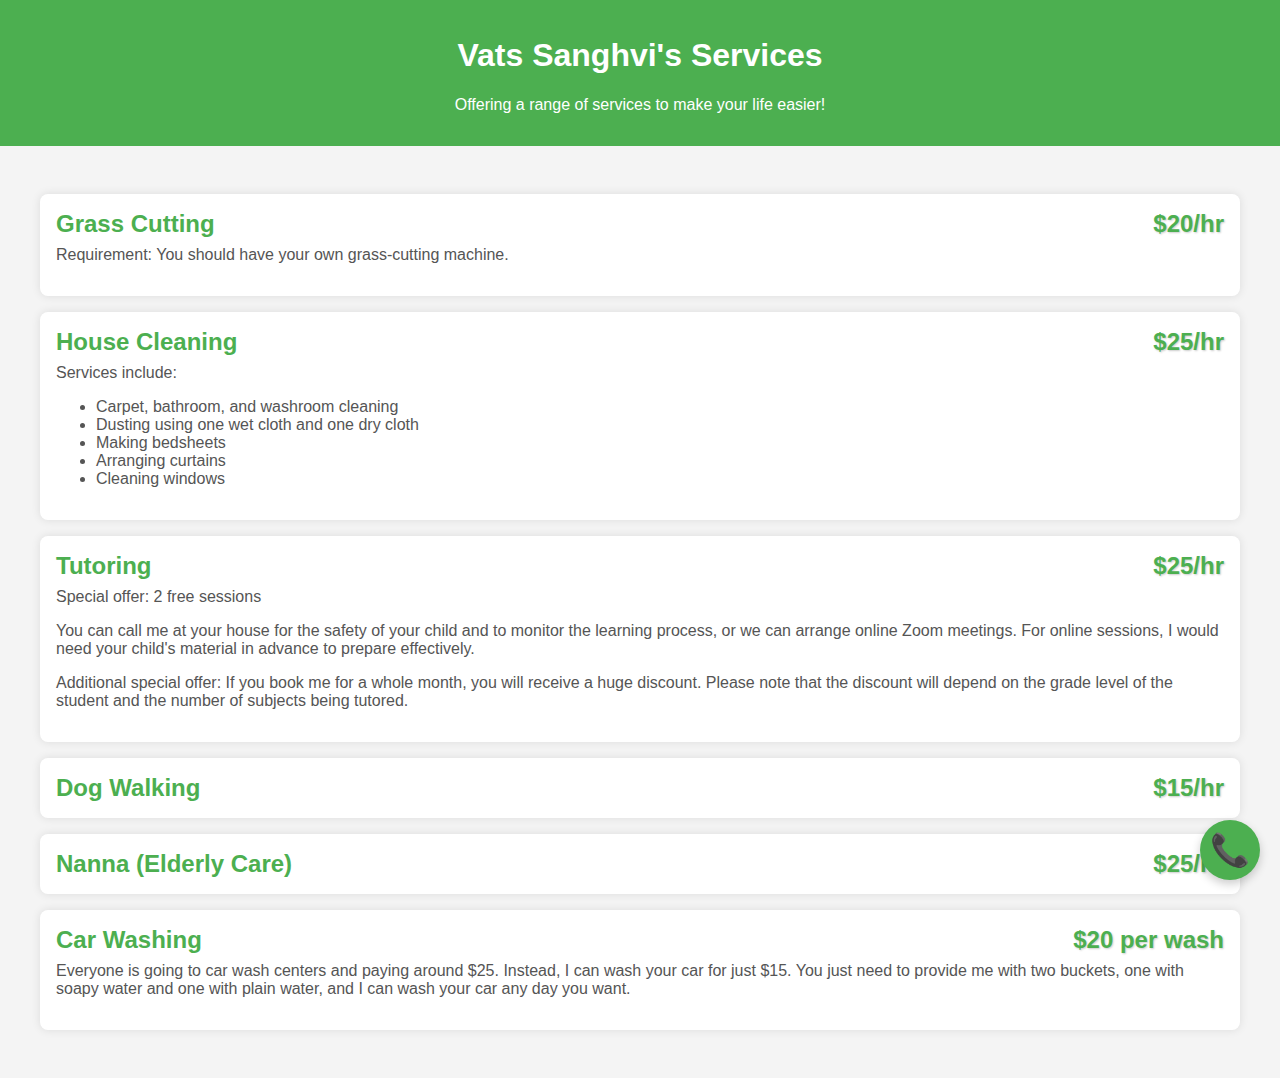
<file: index.html>
<!DOCTYPE html>
<html lang="en">
<head>
    <meta charset="UTF-8">
    <meta name="viewport" content="width=device-width, initial-scale=1.0">
    <title>Vats Sanghvi's Services</title>
    <link rel="stylesheet" href="styles.css">
</head>
<body>
    <header>
        <h1>Vats Sanghvi's Services</h1>
        <p>Offering a range of services to make your life easier!</p>
    </header>
    <div class="container">
        <div class="service">
            <div class="service-header">
                <h2>Grass Cutting</h2>
                <span class="price">$20/hr</span>
            </div>
            <p class="details">Requirement: You should have your own grass-cutting machine.</p>
        </div>
        <div class="service">
            <div class="service-header">
                <h2>House Cleaning</h2>
                <span class="price">$25/hr</span>
            </div>
            <p class="details">Services include:</p>
            <ul class="details">
                <li>Carpet, bathroom, and washroom cleaning</li>
                <li>Dusting using one wet cloth and one dry cloth</li>
                <li>Making bedsheets</li>
                <li>Arranging curtains</li>
                <li>Cleaning windows</li>
            </ul>
        </div>
        <div class="service">
            <div class="service-header">
                <h2>Tutoring</h2>
                <span class="price">$25/hr</span>
            </div>
            <p class="details">Special offer: 2 free sessions</p>
            <p class="details">
                You can call me at your house for the safety of your child and to monitor the learning process, 
                or we can arrange online Zoom meetings. For online sessions, I would need your child's material 
                in advance to prepare effectively.
            </p>
            <p class="details">
                Additional special offer: If you book me for a whole month, you will receive a huge discount. 
                Please note that the discount will depend on the grade level of the student and the number of subjects 
                being tutored.
            </p>
        </div>
            
        <div class="service">
            <div class="service-header">
                <h2>Dog Walking</h2>
                <span class="price">$15/hr</span>
            </div>
        </div>
        <div class="service">
            <div class="service-header">
                <h2>Nanna (Elderly Care)</h2>
                <span class="price">$25/hr</span>
            </div>
        </div>
        <div class="service">
            <div class="service-header">
                <h2>Car Washing</h2>
                <span class="price">$20 per wash</span>
            </div>
            <p class="details">
                Everyone is going to car wash centers and paying around $25. Instead, I can wash your car for 
                just $15. You just need to provide me with two buckets, one with soapy water and one with 
                plain water, and I can wash your car any day you want.
            </p>
        </div>
    </div>
    
    <!-- Floating Contact Button -->
    <div class="floating-contact-button">
        <a href="tel:+15483983777">
            <span class="emoji">📞</span>
        </a>
    </div>
</body>
</html>
</file>
<file: styles.css>
/* General styles */
body {
    font-family: Arial, sans-serif;
    margin: 0;
    padding: 0;
    background-color: #f4f4f4;
}

header {
    background-color: #4CAF50;
    color: white;
    text-align: center;
    padding: 1em 0;
}

.container {
    padding: 2em;
    max-width: 1200px;
    margin: auto;
}

.service {
    background-color: white;
    margin: 1em 0;
    padding: 1em;
    border-radius: 8px;
    box-shadow: 0 0 10px rgba(0, 0, 0, 0.1);
}

.service-header {
    display: flex;
    justify-content: space-between;
    align-items: center;
}

.service h2, .price {
    color: #4CAF50;
    margin: 0;
    font-size: 1.5em;
}

.price {
    text-shadow: 1px 1px 2px rgba(0, 0, 0, 0.2);
    font-weight: bold;
}

.details {
    margin-top: 0.5em;
    color: #555;
}

.details ul {
    padding-left: 1em;
    list-style-type: disc;
}

/* Floating Contact Button */
.floating-contact-button {
    position: fixed;
    bottom: 20px;
    right: 20px;
    background-color: #4CAF50;
    width: 60px;
    height: 60px;
    border-radius: 50%;
    box-shadow: 0px 4px 10px rgba(0, 0, 0, 0.2);
    display: flex;
    justify-content: center;
    align-items: center;
    z-index: 1000;
}

.floating-contact-button a {
    text-decoration: none; /* Remove underline */
    color: inherit; /* Inherit color */
    display: flex;
    justify-content: center;
    align-items: center;
    width: 100%;
    height: 100%;
}

.emoji {
    font-size: 2em;
}

@media (max-width: 768px) {
    .container {
        padding: 1em;
    }
    .service {
        padding: 1em;
    }
    .service-header {
        flex-direction: column;
        align-items: flex-start;
    }
    .price {
        margin-top: 0.5em;
    }
}

@media (max-width: 480px) {
    header h1 {
        font-size: 1.5em;
    }
    .service h2 {
        font-size: 1.2em;
    }
    .price {
        font-size: 1.2em;
    }
    .floating-contact-button {
        width: 50px;
        height: 50px;
    }
    .emoji {
        font-size: 1.5em;
    }
}
</file>
